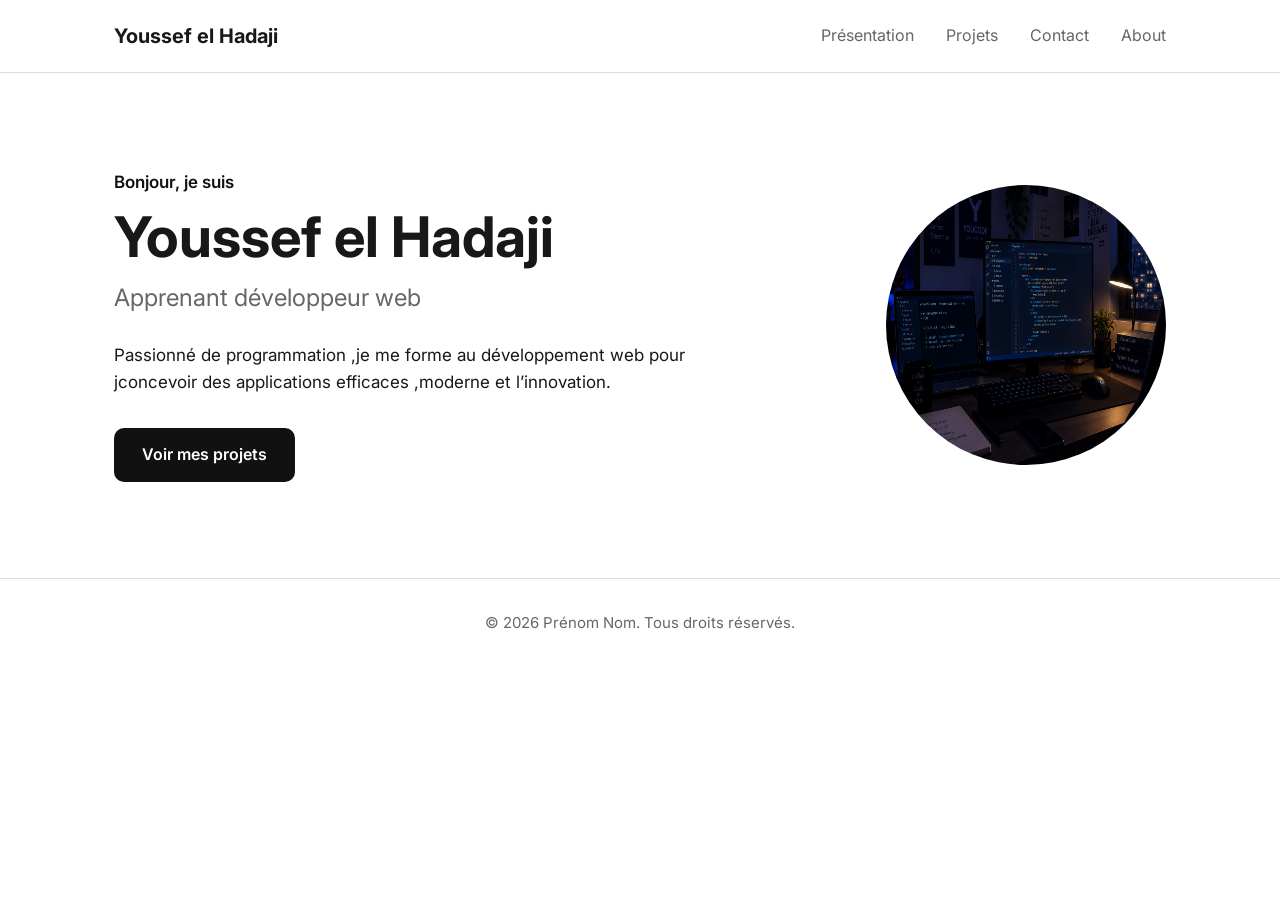
<file: index.html>
<!DOCTYPE html>
<html lang="fr">
<head>
  <meta charset="UTF-8">
  <meta name="viewport" content="width=device-width, initial-scale=1.0">
  <meta name="description" content="Portfolio de Prénom Nom, apprenant développeur web.">
  <title>Prénom Nom — Portfolio</title>

  <!-- Police Inter (Google Fonts) -->
  <link rel="preconnect" href="https://fonts.googleapis.com">
  <link rel="preconnect" href="https://fonts.gstatic.com" crossorigin>
  <link href="https://fonts.googleapis.com/css2?family=Inter:wght@400;600;700&amp;display=swap" rel="stylesheet">

  <link rel="stylesheet" href="style.css">
</head>
<body>
                                                                                                                                                                                                              
  <!-- ========== EN-TÊTE ========== -->
  <header class="en-tete">
    <div class="conteneur en-tete__contenu">
      <a class="logo" href="#presentation">Youssef el Hadaji</a>
      <nav aria-label="Navigation principale">
        <ul class="menu">
          <li><a href="index.html">Présentation</a></li>
          <li><a href="projets.html">Projets</a></li>
          <li><a href="contact.html">Contact</a></li>
          <li><a href="about.html">About</a></li>
        </ul>
      </nav>
    </div>
  </header>

  <main>

    <!-- ========== PRÉSENTATION ========== -->
    <section id="presentation" class="presentation">
      <div class="conteneur presentation__contenu">
        <div class="presentation__texte">
          <p class="surtitre">Bonjour, je suis</p>
          <h1>Youssef el Hadaji</h1>
          <p class="metier">Apprenant développeur web</p>
          <p>Passionné de programmation ,je me forme au développement web pour jconcevoir des applications efficaces ,moderne et l’innovation.</p>
          <a class="bouton" href="projets.html">Voir mes projets</a>
        </div>
        <img class="presentation__photo" src="images/profil.png" alt="Portrait de Prénom Nom" width="280" height="280">
      </div>
    </section>

  </main>

  <!-- ========== PIED DE PAGE ========== -->
  <footer class="pied">
    <div class="conteneur">
      <p>© 2026 Prénom Nom. Tous droits réservés.</p>
    </div>
  </footer>

</body>
</html>
</file>
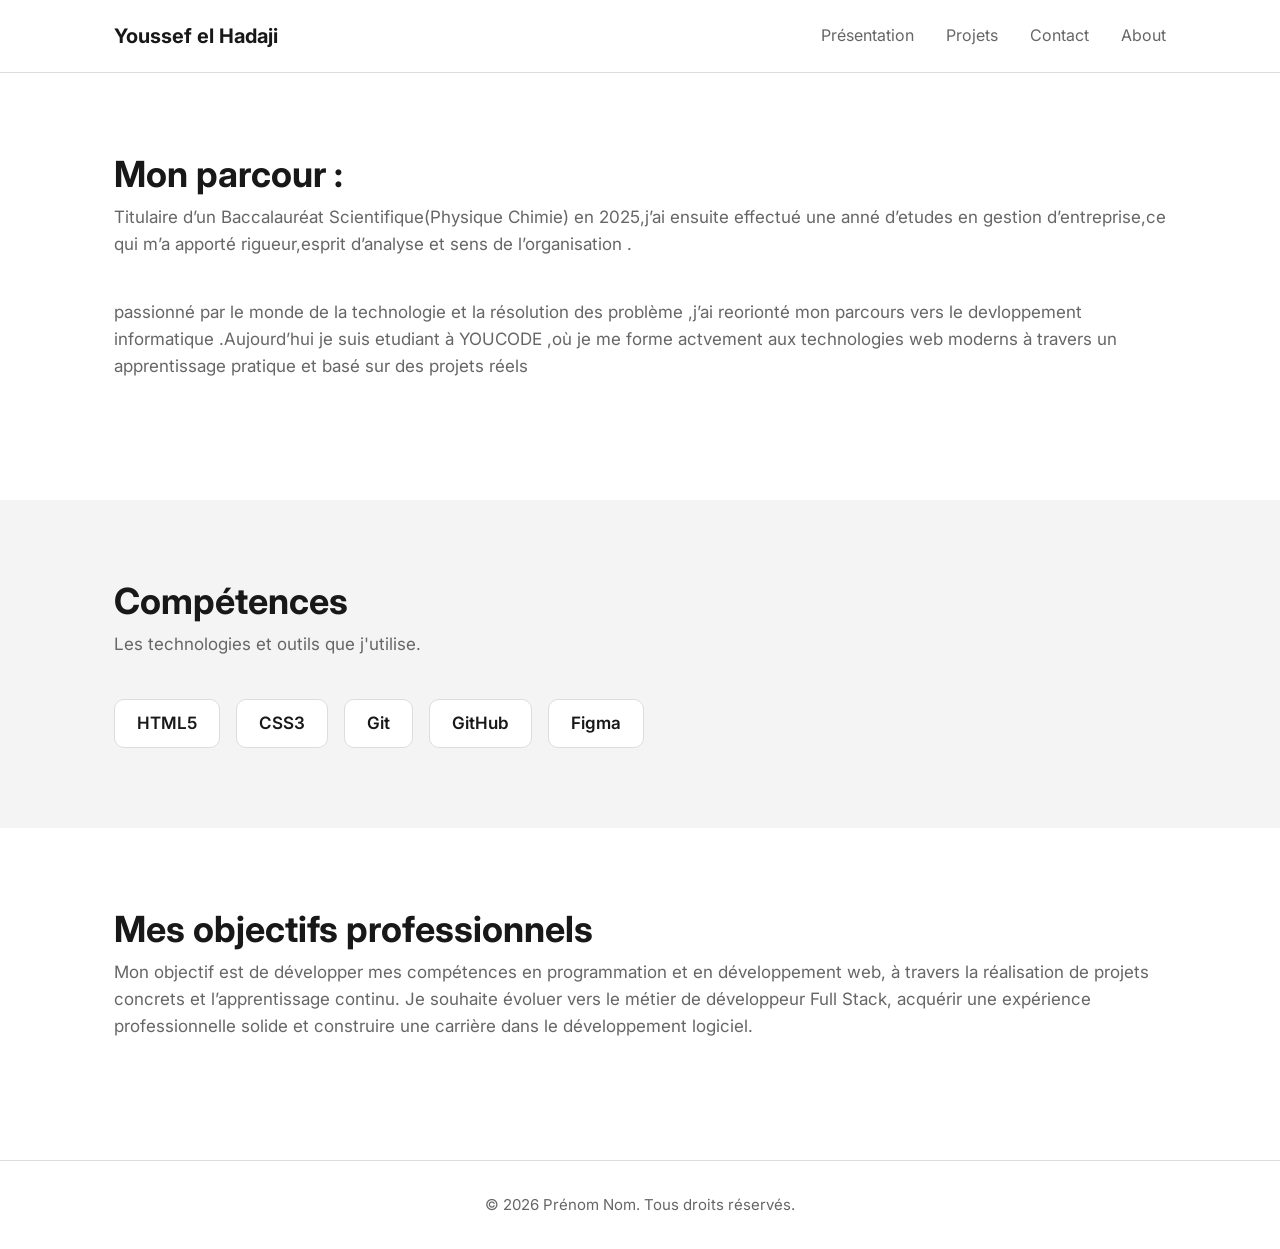
<file: about.html>
<!DOCTYPE html>
<html lang="fr">

<head>
  <meta charset="UTF-8">
  <meta name="viewport" content="width=device-width, initial-scale=1.0">

  <meta name="description" content="Portfolio de Prénom Nom, apprenant développeur web.">

  <title>Prénom Nom — Portfolio</title>

  <!-- Police Inter (Google Fonts) -->
  <link rel="preconnect" href="https://fonts.googleapis.com">
  <link rel="preconnect" href="https://fonts.gstatic.com" crossorigin>

  <link href="https://fonts.googleapis.com/css2?family=Inter:wght@400;600;700&amp;display=swap" rel="stylesheet">

  <link rel="stylesheet" href="style.css">
</head>

<body>

  <!-- ========== EN-TÊTE ========== -->
  <header class="en-tete">

    <div class="conteneur en-tete__contenu">

      <a class="logo" href="#presentation">Youssef el Hadaji</a>

      <nav aria-label="Navigation principale">
        <ul class="menu">
          <li><a href="index.html">Présentation</a></li>
          <li><a href="projets.html">Projets</a></li>
          <li><a href="contact.html">Contact</a></li>
          <li><a href="about.html">About</a></li>
        </ul>
      </nav>

    </div>

  </header>


  <!-- ========== MON PARCOURS ========== -->
  <section class="section">

    <div class="conteneur">

      <h2>Mon parcour :</h2>

      <p class="section__intro">
        Titulaire d’un Baccalauréat Scientifique(Physique Chimie) en 2025,j’ai ensuite effectué une anné d’etudes en gestion d’entreprise,ce qui m’a apporté rigueur,esprit d’analyse et sens de l’organisation .
      </p>

      <p class="section__intro">
        passionné par le monde de la technologie et la résolution des problème ,j’ai reorionté mon parcours vers le devloppement informatique .Aujourd’hui je suis etudiant à YOUCODE ,où je me forme actvement aux technologies web moderns à travers un apprentissage pratique et basé sur des projets réels
      </p>

    </div>

  </section>


  <!-- ========== COMPÉTENCES ========== -->
  <section id="competences" class="section section--claire">

    <div class="conteneur">

      <h2>Compétences</h2>

      <p class="section__intro">
        Les technologies et outils que j'utilise.
      </p>

      <ul class="competences">
        <li>HTML5</li>
        <li>CSS3</li>
        <li>Git</li>
        <li>GitHub</li>
        <li>Figma</li>
      </ul>

    </div>

  </section>


  <!-- ========== MES OBJECTIFS PROFESSIONNELS ========== -->
  <section class="section">

    <div class="conteneur">

      <h2>Mes objectifs professionnels</h2>

      <p class="section__intro">
        Mon objectif est de développer mes compétences en programmation et en développement web, à travers la réalisation de projets concrets et l’apprentissage continu. Je souhaite évoluer vers le métier de développeur Full Stack, acquérir une expérience professionnelle solide et construire une carrière dans le développement logiciel.
      </p>

    </div>

  </section>


  <!-- ========== PIED DE PAGE ========== -->
  <footer class="pied">

    <div class="conteneur">
      <p>© 2026 Prénom Nom. Tous droits réservés.</p>
    </div>

  </footer>

</body>
</html>
</file>
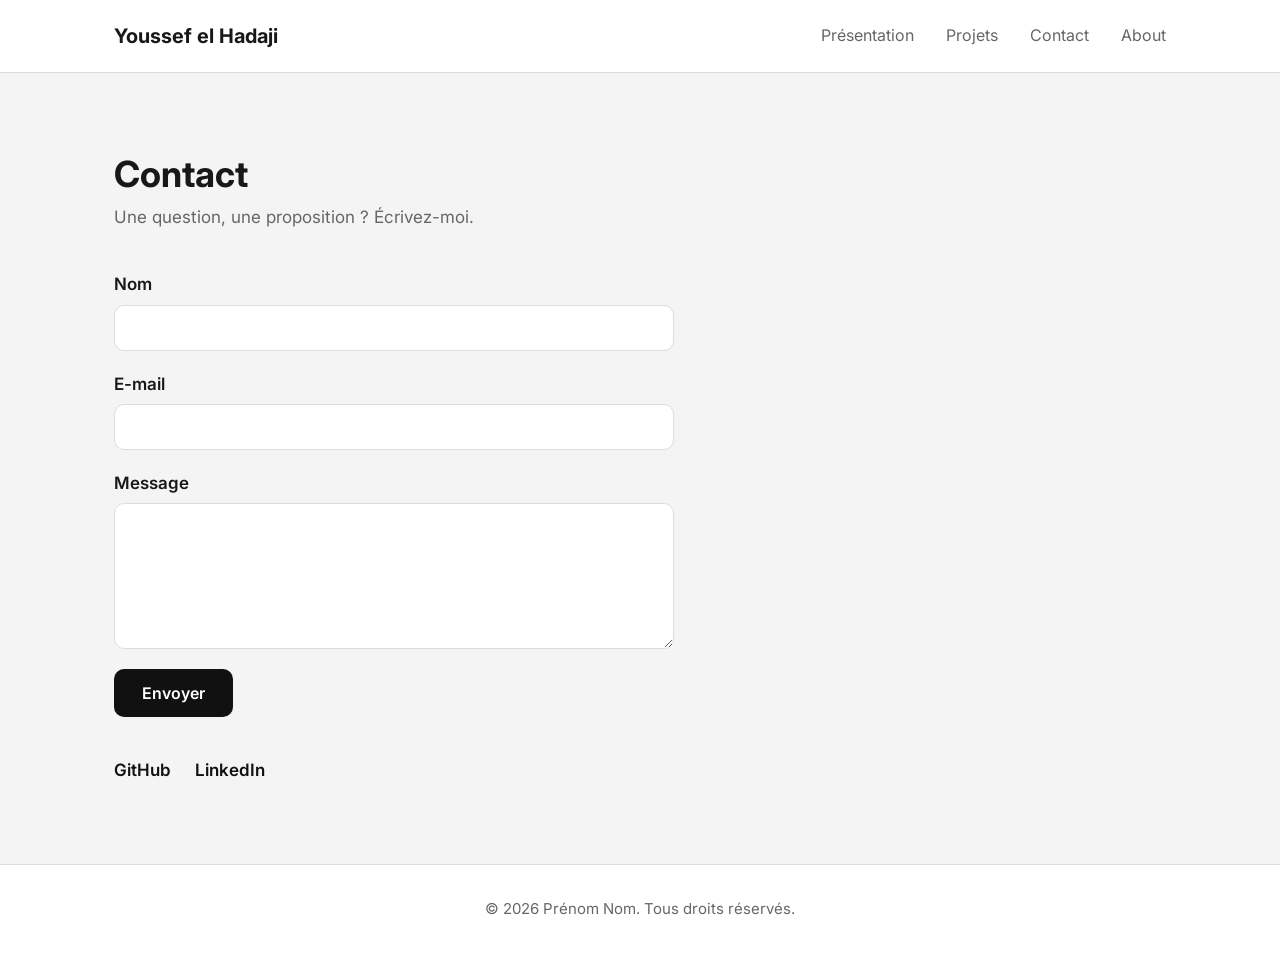
<file: contact.html>
<!DOCTYPE html>
<html lang="fr">
<head>
  <meta charset="UTF-8">
  <meta name="viewport" content="width=device-width, initial-scale=1.0">
  <meta name="description" content="Portfolio de Prénom Nom, apprenant développeur web.">
  <title>Prénom Nom — Portfolio</title>

  <!-- Police Inter (Google Fonts) -->
  <link rel="preconnect" href="https://fonts.googleapis.com">
  <link rel="preconnect" href="https://fonts.gstatic.com" crossorigin>
  <link href="https://fonts.googleapis.com/css2?family=Inter:wght@400;600;700&amp;display=swap" rel="stylesheet">

  <link rel="stylesheet" href="style.css">
</head>
<body>

  <!-- ========== EN-TÊTE ========== -->
  <header class="en-tete">
    <div class="conteneur en-tete__contenu">
      <a class="logo" href="#presentation">Youssef el Hadaji</a>
      <nav aria-label="Navigation principale">
        <ul class="menu">
          <li><a href="index.html">Présentation</a></li>
          <li><a href="projets.html">Projets</a></li>
          <li><a href="contact.html">Contact</a></li>
          <li><a href="about.html">About</a></li>
        </ul>
      </nav>
    </div>
  </header>

  
    <!-- ========== CONTACT ========== -->
    <section id="contact" class="section section--claire">
      <div class="conteneur">
        <h2>Contact</h2>
        <p class="section__intro">Une question, une proposition ? Écrivez-moi.</p>

        <form class="formulaire" action="#" method="post">
          <label for="nom">Nom</label>
          <input id="nom" name="nom" type="text">

          <label for="email">E-mail</label>
          <input id="email" name="email" type="text">

          <label for="message">Message</label>
          <textarea id="message" name="message" rows="6"></textarea>

          <button class="bouton" type="submit">Envoyer</button>
        </form>

        <ul class="reseaux">
          <li><a class="lien" href="https://www.GitHub.com/" >GitHub</a></li>
          <li><a class="lien" href="https://www.linkedin.com/">LinkedIn</a></li>
        </ul>
      </div>
    </section>



  <!-- ========== PIED DE PAGE ========== -->
  <footer class="pied">
    <div class="conteneur">
      <p>© 2026 Prénom Nom. Tous droits réservés.</p>
    </div>
  </footer>

</body>
</html>
</file>
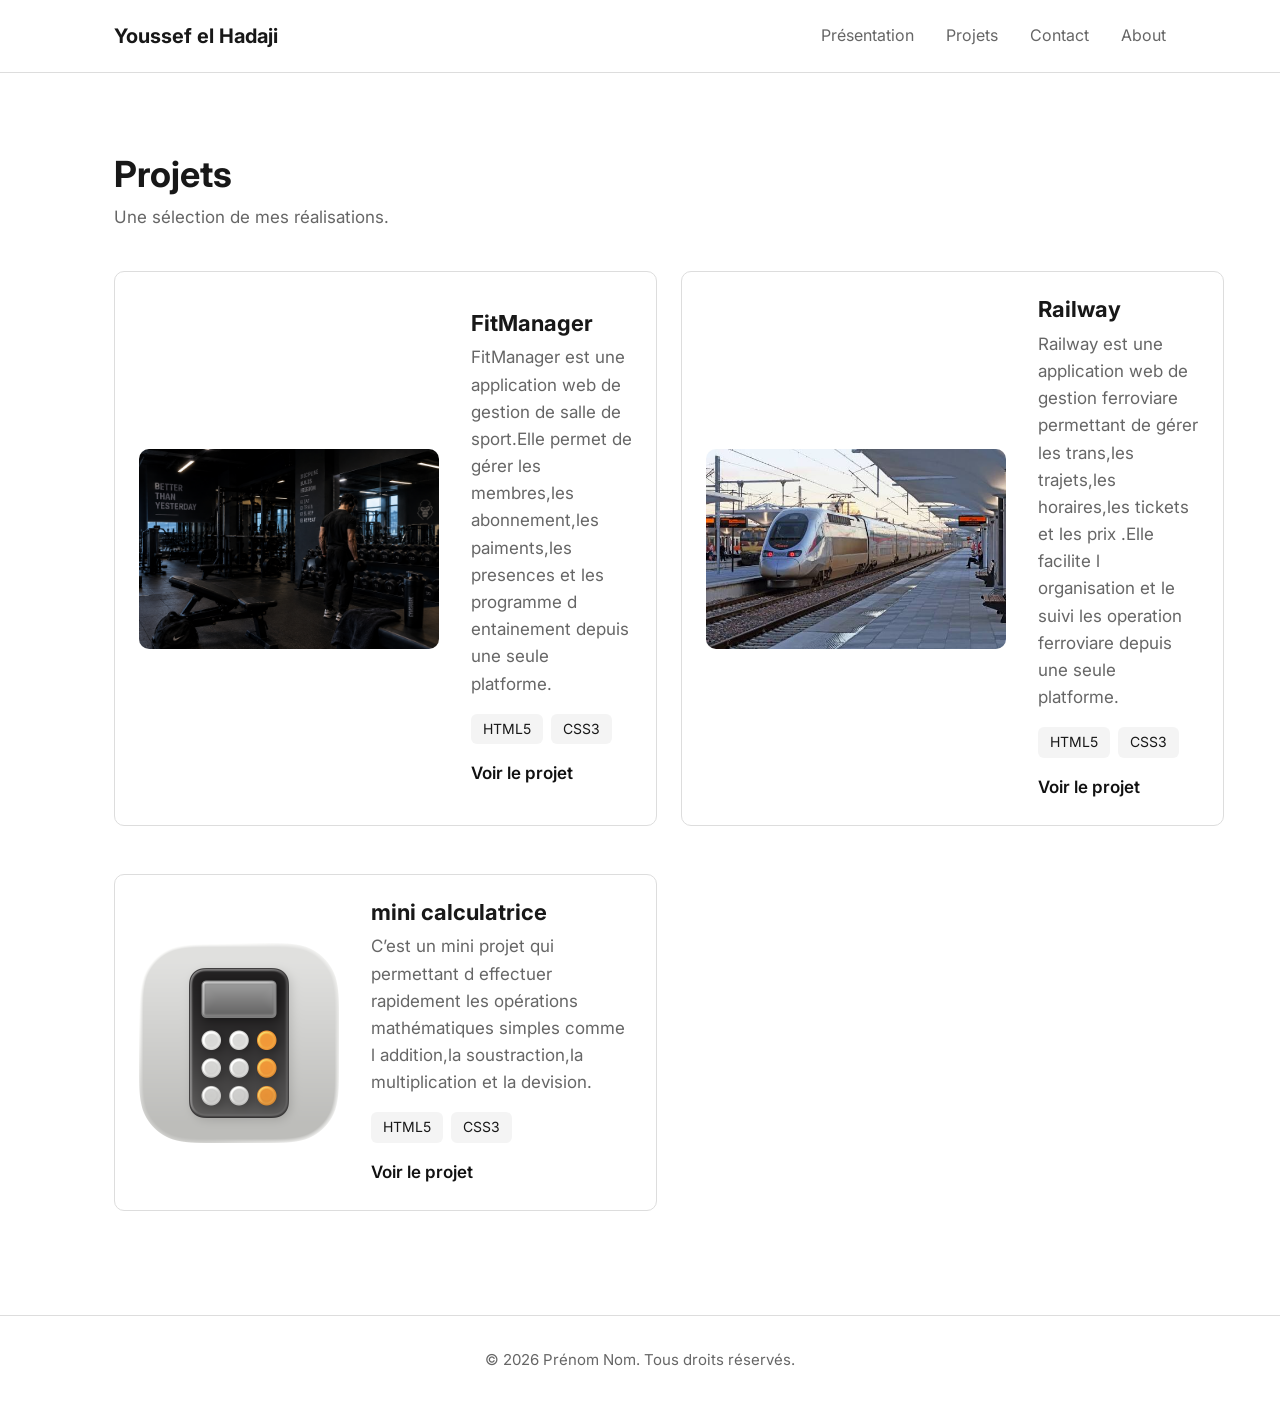
<file: projets.html>
<!DOCTYPE html>
<html lang="fr">
<head>
  <meta charset="UTF-8">
  <meta name="viewport" content="width=device-width, initial-scale=1.0">
  <meta name="description" content="Portfolio de Prénom Nom, apprenant développeur web.">
  <title>Prénom Nom — Portfolio</title>

  <!-- Police Inter (Google Fonts) -->
  <link rel="preconnect" href="https://fonts.googleapis.com">
  <link rel="preconnect" href="https://fonts.gstatic.com" crossorigin>
  <link href="https://fonts.googleapis.com/css2?family=Inter:wght@400;600;700&amp;display=swap" rel="stylesheet">

  <link rel="stylesheet" href="style.css">
</head>
<body>

  <!-- ========== EN-TÊTE ========== -->
  <header class="en-tete">
    <div class="conteneur en-tete__contenu">
      <a class="logo" href="#presentation">Youssef el Hadaji </a>
      <nav aria-label="Navigation principale">
        <ul class="menu">
          <li><a href="index.html">Présentation</a></li>
          <li><a href="projets.html">Projets</a></li>
          <li><a href="contact.html">Contact</a></li>
          <li><a href="about.html">About</a></li>
        </ul>
      </nav>
    </div>
  </header>


    <!-- ========== PROJETS ========== -->
    <section id="projets" class="section">
      <div class="conteneur">
        <h2>Projets</h2>
        <p class="section__intro">Une sélection de mes réalisations.</p>

        <div class="projets">

          <article class="projet">
            <img class="projet__image" src="images/gym.png" alt="Aperçu du projet 1" width="320" height="200">
            <div class="projet__texte">
              <h3>FitManager</h3>
              <p>FitManager est une application web de gestion de salle de sport.Elle permet de gérer les membres,les abonnement,les paiments,les presences et les programme d entainement depuis une seule platforme.</p>
              <ul class="technologies">
                <li>HTML5</li>
                <li>CSS3</li>
              </ul>
              <a class="lien" href="#">Voir le projet</a>
            </div>
          </article>

          <article class="projet">
            <img class="projet__image" src="images/images.jpg" alt="Aperçu du projet 2" width="320" height="200">
            <div class="projet__texte">
              <h3>Railway</h3>
              <p>Railway est une application web de gestion ferroviare permettant de gérer les trans,les trajets,les horaires,les tickets et les prix .Elle facilite l organisation et le suivi les operation ferroviare depuis une seule platforme.</p>
              <ul class="technologies">
                <li>HTML5</li>
                <li>CSS3</li>
              </ul>
              <a class="lien" href="#">Voir le projet</a>
            </div>
          </article>

          <article class="projet">
            <img class="projet__image" src="images/Calculator_(iOS_26)_app_icon.png" alt="Aperçu du projet 3" width="320" height="200">
            <div class="projet__texte">
              <h3>mini calculatrice</h3>
              <p>C’est un mini projet qui permettant d effectuer rapidement les opérations mathématiques simples comme l addition,la soustraction,la multiplication et la devision.</p>
              <ul class="technologies">
                <li>HTML5</li>
                <li>CSS3</li>
              </ul>
              <a class="lien" href="#">Voir le projet</a>
            </div>
          </article>

        </div>
      </div>
    </section>

    
  <!-- ========== PIED DE PAGE ========== -->
  <footer class="pied">
    <div class="conteneur">
      <p>© 2026 Prénom Nom. Tous droits réservés.</p>
    </div>
  </footer>

</body>
</html>
</file>
<file: style.css>
/* ==========================================================
   Portfolio — modèle de départ (une seule page)
   Sommaire :
   1. Variables
   2. Base
   3. En-tête
   4. Présentation
   5. Sections communes
   6. Compétences
   7. Projets
   8. Contact
   9. Pied de page
   ========================================================== */

/* ---------- 1. Variables ---------- */
:root {
  /* Couleurs */
  --couleur-fond: #ffffff;
  --couleur-fond-clair: #f4f4f4;
  --couleur-texte: #181818;
  --couleur-texte-doux: #666666;
  --couleur-principale: #111111;
  --couleur-bordure: #dddddd;

  /* Typographie */
  --police: "Inter", Arial, sans-serif;

  /* Mise en page */
  --largeur-max: 1100px;
  --rayon: 10px;
}

/* ---------- 2. Base ---------- */
* {
  box-sizing: border-box;
}

body {
  margin: 0;
  font-family: var(--police);
  font-size: 17px;
  line-height: 1.6;
  color: var(--couleur-texte);
  background-color: var(--couleur-fond);
}

h1,
h2,
h3 {
  margin: 0;
  line-height: 1.2;
}

p {
  margin: 0;
}

ul {
  margin: 0;
  padding: 0;
  list-style: none;
}

a {
  color: inherit;
  text-decoration: none;
}

.conteneur {
  max-width: var(--largeur-max);
  margin: 0 auto;
  padding: 0 24px;
}

.bouton {
  display: inline-block;
  padding: 14px 28px;
  border: none;
  border-radius: var(--rayon);
  font-family: var(--police);
  font-size: 16px;
  font-weight: 600;
  color: #ffffff;
  background-color: var(--couleur-principale);
  cursor: pointer;
}

.lien {
  font-weight: 600;
  color: var(--couleur-principale);
}

/* ---------- 3. En-tête ---------- */
.en-tete {
  border-bottom: 1px solid var(--couleur-bordure);
}

.en-tete__contenu {
  display: flex;
  justify-content: space-between;
  align-items: center;
  height: 72px;
}

.logo {
  font-size: 20px;
  font-weight: 700;
}

.menu {
  display: flex;
  gap: 32px;
}

.menu a {
  font-size: 16px;
  color: var(--couleur-texte-doux);
}

/* ---------- 4. Présentation ---------- */
.presentation {
  padding: 96px 0;
}

.presentation__contenu {
  display: flex;
  justify-content: space-between;
  align-items: center;
  gap: 64px;
}

.presentation__texte {
  max-width: 600px;
}

.surtitre {
  margin-bottom: 8px;
  font-weight: 600;
  color: var(--couleur-principale);
}

.presentation h1 {
  font-size: 56px;
}

.metier {
  margin-top: 8px;
  margin-bottom: 24px;
  font-size: 24px;
  color: var(--couleur-texte-doux);
}

.presentation .bouton {
  margin-top: 32px;
}

.presentation__photo {
  width: 280px;
  height: 280px;
  border-radius: 50%;
}

/* ---------- 5. Sections communes ---------- */
.section {
  padding: 80px 0;
}

.section--claire {
  background-color: var(--couleur-fond-clair);
}

.section h2 {
  font-size: 36px;
}

.section__intro {
  margin-top: 8px;
  margin-bottom: 40px;
  color: var(--couleur-texte-doux);
}

/* ---------- 6. Compétences ---------- */
.competences {
  display: flex;
  gap: 16px;
}

.competences li {
  padding: 10px 22px;
  border: 1px solid var(--couleur-bordure);
  border-radius: var(--rayon);
  font-weight: 600;
  background-color: var(--couleur-fond);
}

/* ---------- 7. Projets ---------- */

/* AJOUTÉ : grille demandée dans le Brief */
.projets {
  display: grid;
  grid-template-columns: repeat(2, 1fr);
  gap: 24px;
}

/* Code original conservé */
.projet {
  display: flex;
  align-items: center;
  gap: 32px;
  margin-bottom: 24px;
  padding: 24px;
  border: 1px solid var(--couleur-bordure);
  border-radius: var(--rayon);
}

.projet__image {
  width: 320px;
  height: 200px;
  border-radius: var(--rayon);
}

.projet h3 {
  margin-bottom: 8px;
  font-size: 22px;
}

.projet p {
  color: var(--couleur-texte-doux);
}

.technologies {
  display: flex;
  gap: 8px;
  margin-top: 16px;
  margin-bottom: 16px;
}

.technologies li {
  padding: 4px 12px;
  border-radius: 6px;
  font-size: 14px;
  background-color: var(--couleur-fond-clair);
}

/* ---------- 8. Contact ---------- */
.formulaire {
  max-width: 560px;
}

.formulaire label {
  display: block;
  margin-bottom: 6px;
  font-weight: 600;
}

.formulaire input,
.formulaire textarea {
  display: block;
  width: 100%;
  margin-bottom: 20px;
  padding: 12px 14px;
  border: 1px solid var(--couleur-bordure);
  border-radius: var(--rayon);
  font-family: var(--police);
  font-size: 16px;
  color: var(--couleur-texte);
  background-color: var(--couleur-fond);
}

.reseaux {
  display: flex;
  gap: 24px;
  margin-top: 40px;
}

/* ---------- 9. Pied de page ---------- */
.pied {
  padding: 32px 0;
  border-top: 1px solid var(--couleur-bordure);
  font-size: 15px;
  text-align: center;
  color: var(--couleur-texte-doux);
}
</file>
